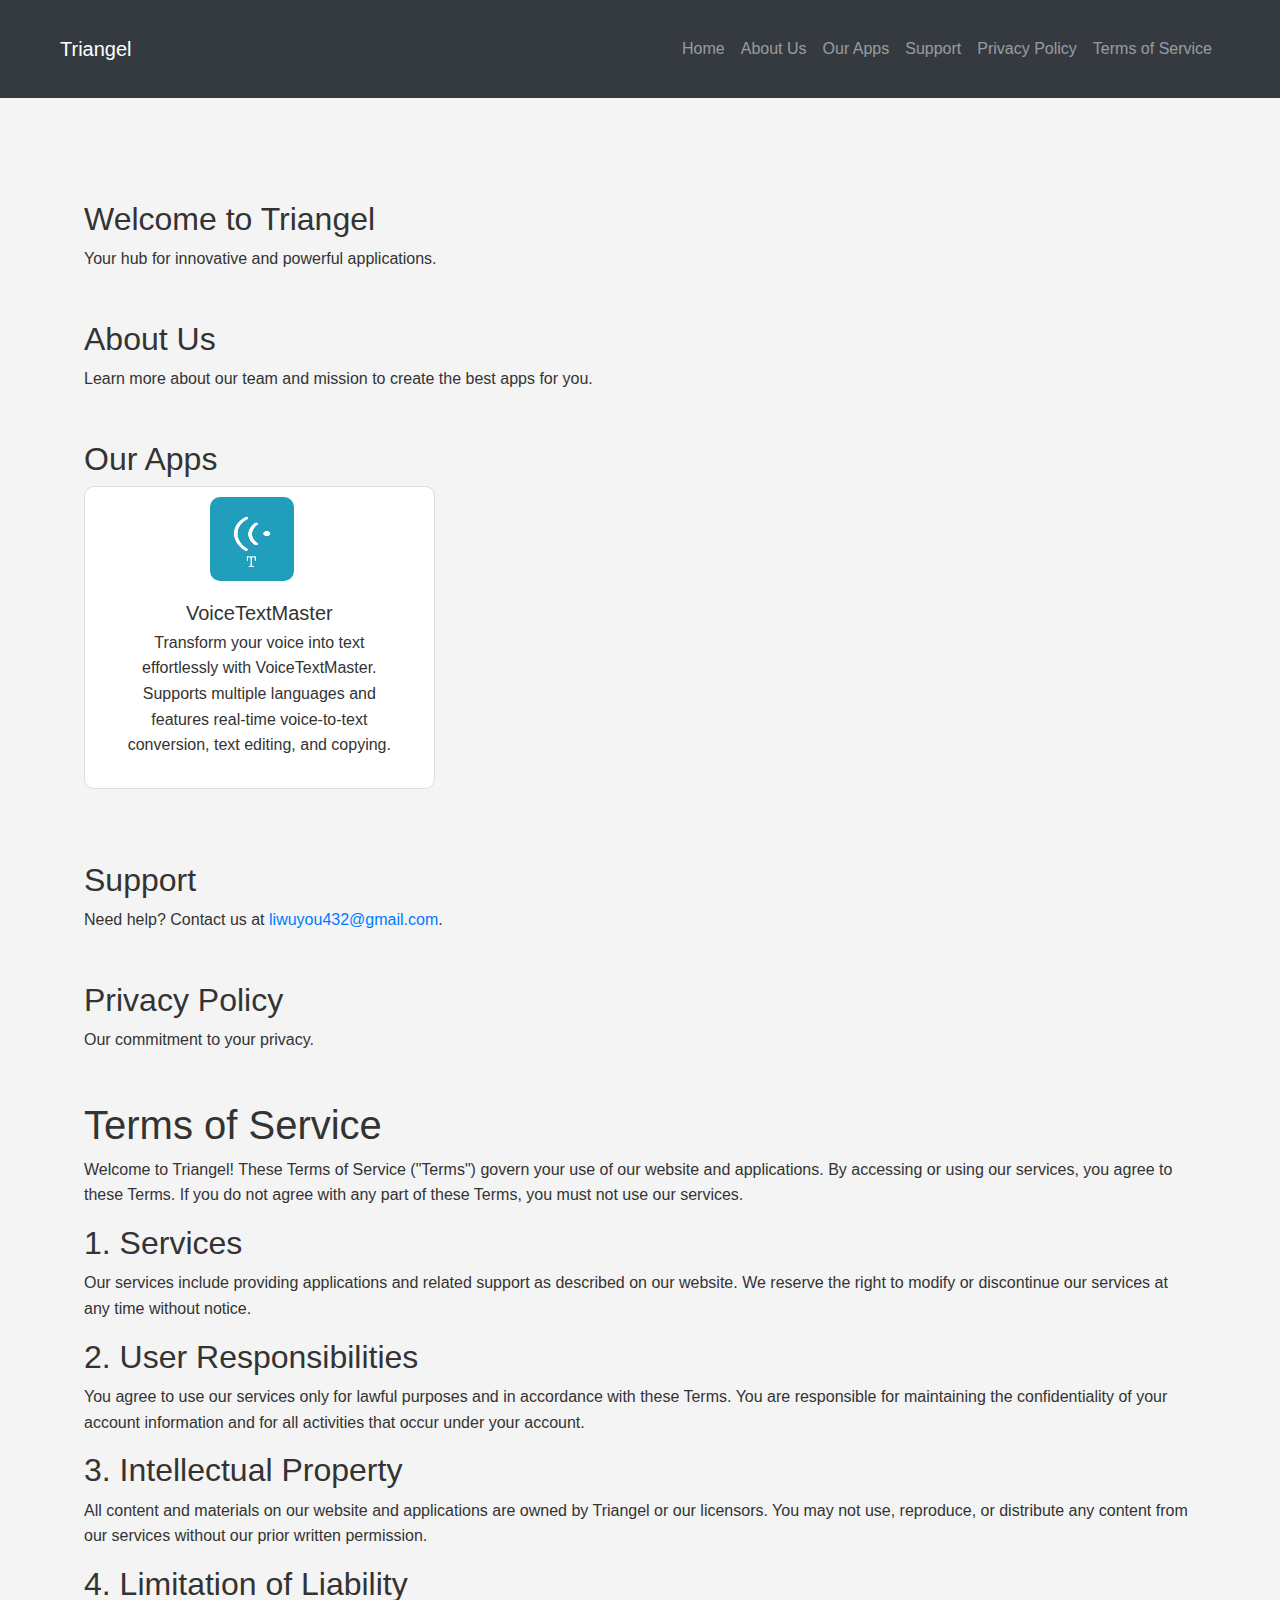
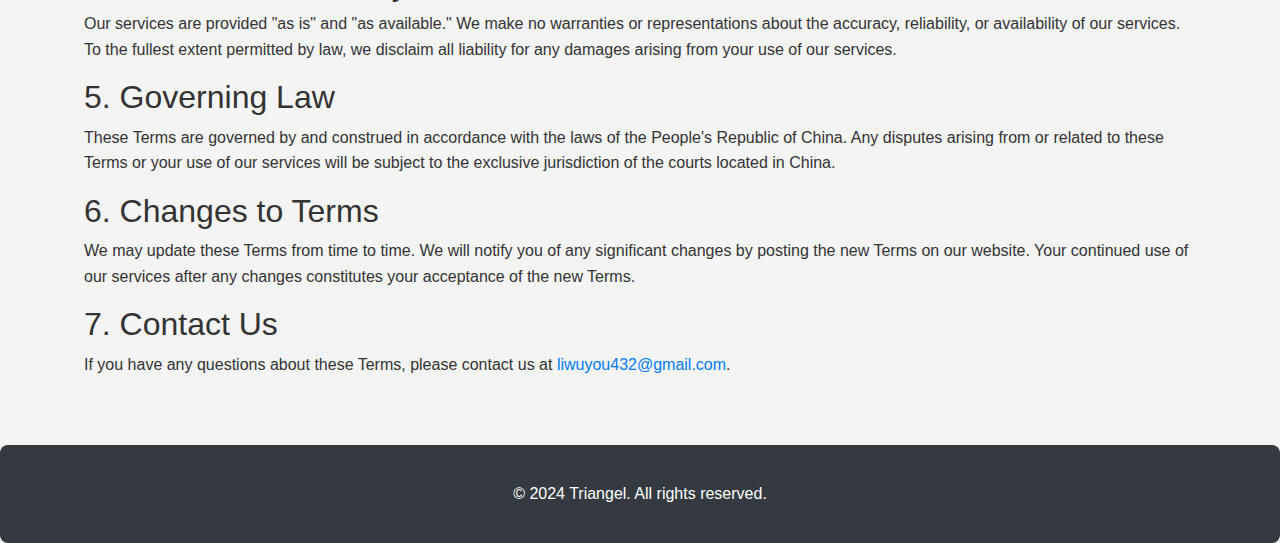
<file: index.html>
<!DOCTYPE html>
<html lang="en">
<head>
    <meta charset="UTF-8">
    <meta name="viewport" content="width=device-width, initial-scale=1.0">
    <title>Triangel</title>
    <link href="https://maxcdn.bootstrapcdn.com/bootstrap/4.5.2/css/bootstrap.min.css" rel="stylesheet">
    <link rel="stylesheet" href="styles.css">
</head>
<body>
    <nav class="navbar navbar-expand-lg navbar-dark bg-dark fixed-top">
        <div class="container">
            <a class="navbar-brand" href="#">Triangel</a>
            <button class="navbar-toggler" type="button" data-toggle="collapse" data-target="#navbarNav" aria-controls="navbarNav" aria-expanded="false" aria-label="Toggle navigation">
                <span class="navbar-toggler-icon"></span>
            </button>
            <div class="collapse navbar-collapse" id="navbarNav">
                <ul class="navbar-nav ml-auto">
                    <li class="nav-item"><a class="nav-link" href="#home">Home</a></li>
                    <li class="nav-item"><a class="nav-link" href="#about">About Us</a></li>
                    <li class="nav-item"><a class="nav-link" href="#apps">Our Apps</a></li>
                    <li class="nav-item"><a class="nav-link" href="#support">Support</a></li>
                    <li class="nav-item"><a class="nav-link" href="privacy-policy.html">Privacy Policy</a></li>
                    <li class="nav-item"><a class="nav-link" href="#terms">Terms of Service</a></li>
                </ul>
            </div>
        </div>
    </nav>

    <div class="container mt-5 pt-5">
        <section id="home" class="my-5">
            <h2>Welcome to Triangel</h2>
            <p>Your hub for innovative and powerful applications.</p>
        </section>
        <section id="about" class="my-5">
            <h2>About Us</h2>
            <p>Learn more about our team and mission to create the best apps for you.</p>
        </section>
        <section id="apps" class="my-5">
            <h2>Our Apps</h2>
            <div class="row">
                <div class="col-md-4">
                    <div class="card mb-4">
                        <img src="./voicetextmaster-icon.png" class="card-img-top" alt="VoiceTextMaster Icon">
                        <div class="card-body">
                            <h5 class="card-title">VoiceTextMaster</h5>
                            <p class="card-text">Transform your voice into text effortlessly with VoiceTextMaster. Supports multiple languages and features real-time voice-to-text conversion, text editing, and copying.</p>
                        </div>
                    </div>
                </div>
            </div>
        </section>                           
        <section id="support" class="my-5">
            <h2>Support</h2>
            <p>Need help? Contact us at <a href="mailto:liwuyou432@gmail.com">liwuyou432@gmail.com</a>.</p>
        </section>
        <section id="privacy" class="my-5">
            <h2>Privacy Policy</h2>
            <p>Our commitment to your privacy.</p>
        </section>
        <section id="terms" class="my-5">
            <!-- <div class="container mt-5 pt-5"> -->
                <h1>Terms of Service</h1>
                <p>Welcome to Triangel! These Terms of Service ("Terms") govern your use of our website and applications. By accessing or using our services, you agree to these Terms. If you do not agree with any part of these Terms, you must not use our services.</p>
        
                <h2>1. Services</h2>
                <p>Our services include providing applications and related support as described on our website. We reserve the right to modify or discontinue our services at any time without notice.</p>
        
                <h2>2. User Responsibilities</h2>
                <p>You agree to use our services only for lawful purposes and in accordance with these Terms. You are responsible for maintaining the confidentiality of your account information and for all activities that occur under your account.</p>
        
                <h2>3. Intellectual Property</h2>
                <p>All content and materials on our website and applications are owned by Triangel or our licensors. You may not use, reproduce, or distribute any content from our services without our prior written permission.</p>
        
                <h2>4. Limitation of Liability</h2>
                <p>Our services are provided "as is" and "as available." We make no warranties or representations about the accuracy, reliability, or availability of our services. To the fullest extent permitted by law, we disclaim all liability for any damages arising from your use of our services.</p>
        
                <h2>5. Governing Law</h2>
                <p>These Terms are governed by and construed in accordance with the laws of the People's Republic of China. Any disputes arising from or related to these Terms or your use of our services will be subject to the exclusive jurisdiction of the courts located in China.</p>
        
                <h2>6. Changes to Terms</h2>
                <p>We may update these Terms from time to time. We will notify you of any significant changes by posting the new Terms on our website. Your continued use of our services after any changes constitutes your acceptance of the new Terms.</p>
        
                <h2>7. Contact Us</h2>
                <p>If you have any questions about these Terms, please contact us at <a href="mailto:liwuyou432@gmail.com">liwuyou432@gmail.com</a>.</p>
            <!-- </div> -->
        </section>
    </div>

    <footer class="bg-dark text-white text-center py-3">
        <div class="container">
            <p>&copy; 2024 Triangel. All rights reserved.</p>
        </div>
    </footer>

    <script src="https://code.jquery.com/jquery-3.5.1.slim.min.js"></script>
    <script src="https://cdn.jsdelivr.net/npm/@popperjs/core@2.9.2/dist/umd/popper.min.js"></script>
    <script src="https://maxcdn.bootstrapcdn.com/bootstrap/4.5.2/js/bootstrap.min.js"></script>
</body>
</html>
</file>
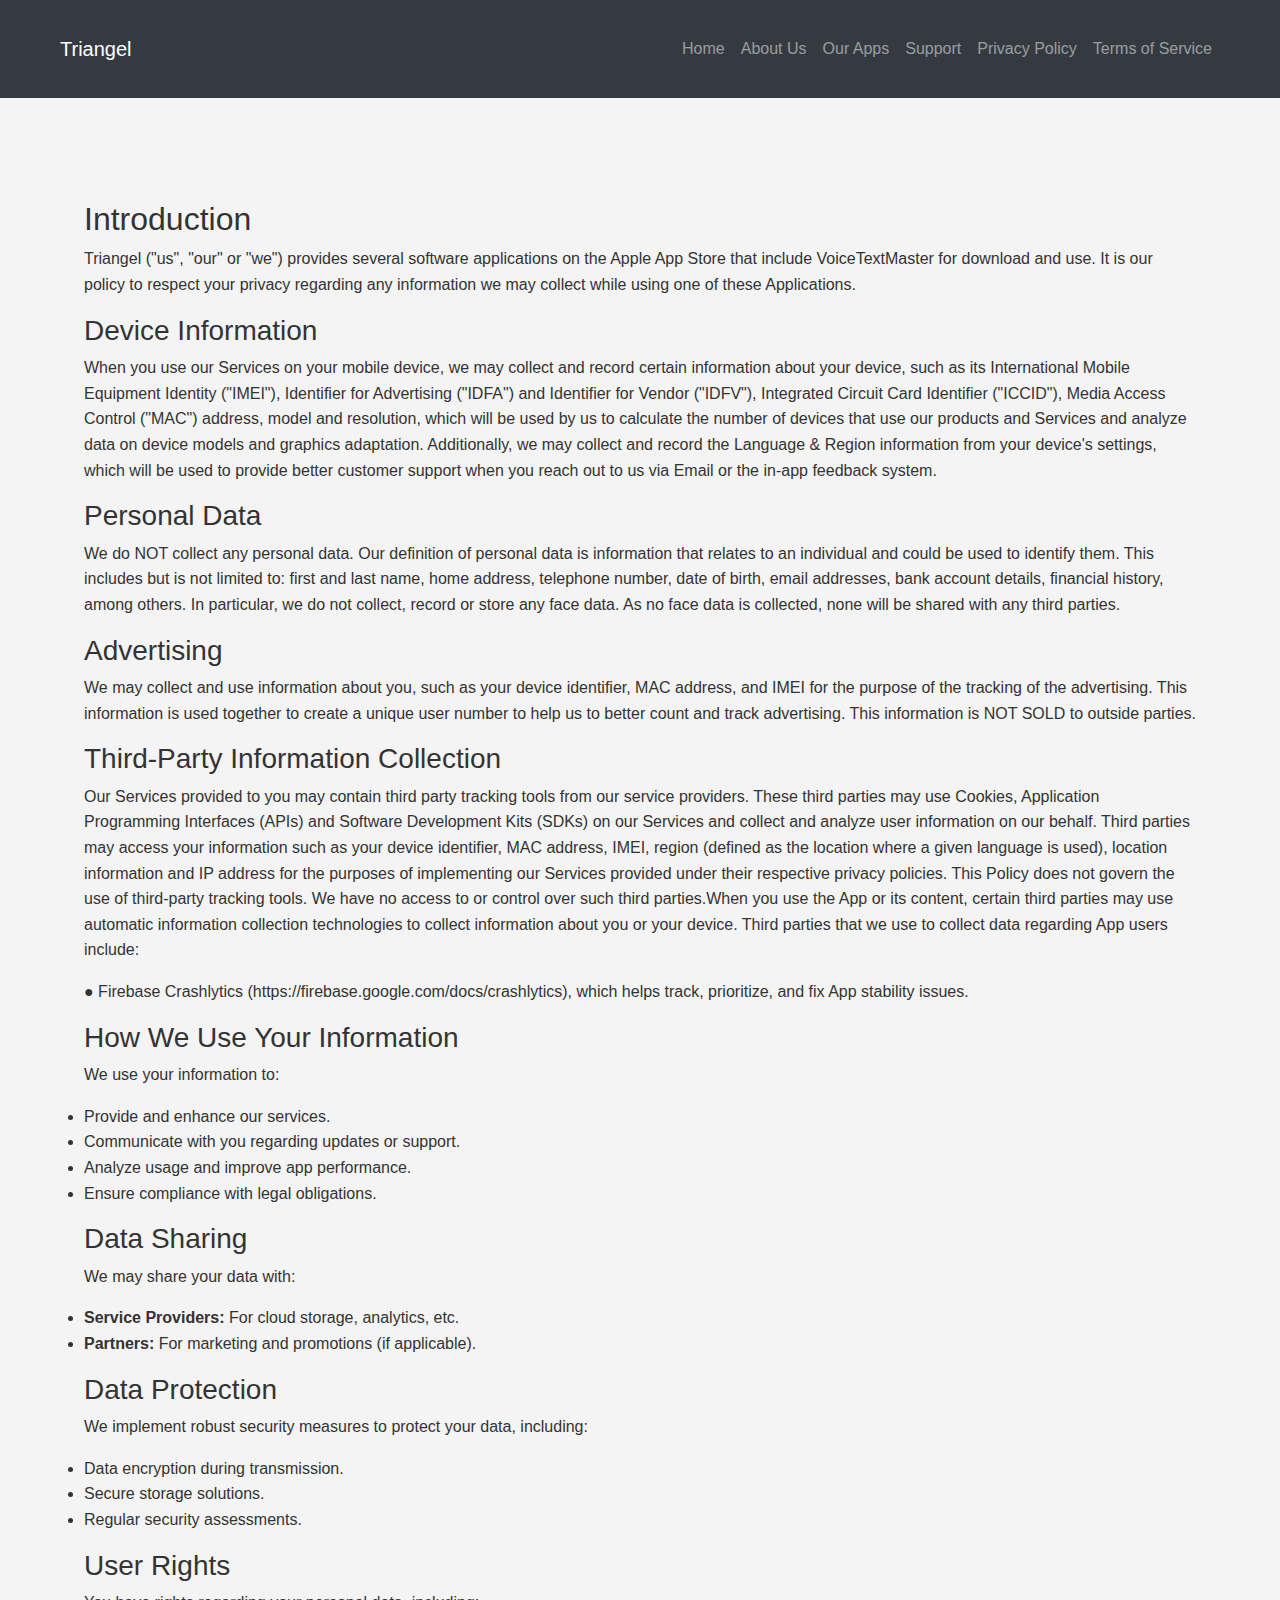
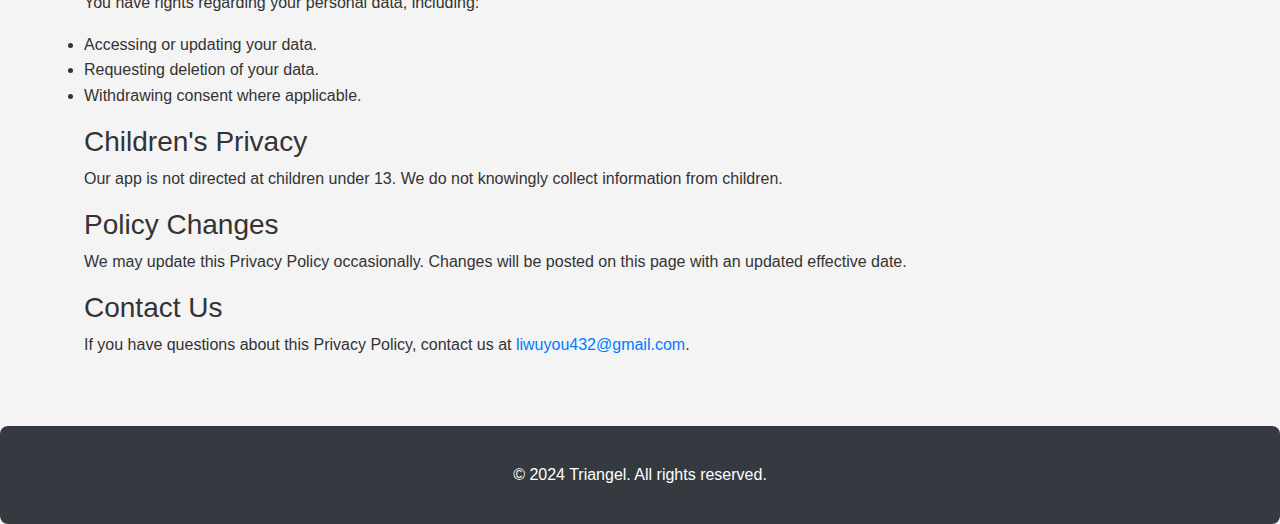
<file: privacy-policy.html>
<!DOCTYPE html>
<html lang="en">
<head>
    <meta charset="UTF-8">
    <meta name="viewport" content="width=device-width, initial-scale=1.0">
    <title>Privacy Policy - Triangel</title>
    <link href="https://maxcdn.bootstrapcdn.com/bootstrap/4.5.2/css/bootstrap.min.css" rel="stylesheet">
    <link rel="stylesheet" href="styles.css">
</head>
<body>
    <nav class="navbar navbar-expand-lg navbar-dark bg-dark fixed-top">
        <div class="container">
            <a class="navbar-brand" href="#">Triangel</a>
            <button class="navbar-toggler" type="button" data-toggle="collapse" data-target="#navbarNav" aria-controls="navbarNav" aria-expanded="false" aria-label="Toggle navigation">
                <span class="navbar-toggler-icon"></span>
            </button>
            <div class="collapse navbar-collapse" id="navbarNav">
                <ul class="navbar-nav ml-auto">
                    <li class="nav-item"><a class="nav-link" href="#home">Home</a></li>
                    <li class="nav-item"><a class="nav-link" href="#about">About Us</a></li>
                    <li class="nav-item"><a class="nav-link" href="#apps">Our Apps</a></li>
                    <li class="nav-item"><a class="nav-link" href="#support">Support</a></li>
                    <li class="nav-item"><a class="nav-link" href="privacy-policy.html">Privacy Policy</a></li>
                    <li class="nav-item"><a class="nav-link" href="#terms">Terms of Service</a></li>
                </ul>
            </div>
        </div>
    </nav>

    <div class="container mt-5 pt-5">
        <section id="privacy" class="my-5">
            <h2>Introduction</h2>
            <p>Triangel ("us", "our" or "we") provides several software applications on the Apple App Store that include VoiceTextMaster for download and use. It is our policy to respect your privacy regarding any information we may collect while using one of these Applications.</p>

            <h3>Device Information</h3>
            <p>When you use our Services on your mobile device, we may collect and record certain information about your device, such as its International Mobile  Equipment Identity ("IMEI"), Identifier for Advertising ("IDFA") and  Identifier for Vendor ("IDFV"), Integrated Circuit Card Identifier  ("ICCID"), Media Access Control ("MAC") address, model and resolution,  which will be used by us to calculate the number of devices that use our  products and Services and analyze data on device models and graphics  adaptation. Additionally, we may collect and record the Language &  Region information from your device's settings, which will be used to  provide better customer support when you reach out to us via Email or  the in-app feedback system.</p>

            <h3>Personal Data</h3>
            <p>We do NOT collect any personal data. Our definition of personal data is information that relates to an individual and could be used to identify them. This includes but is not limited to: first and last name, home address, telephone number, date of birth, email addresses, bank account details, financial history, among others. In particular, we do not  collect, record or store any face data. As no face data is collected,  none will be shared with any third parties.</p>

            <h3>Advertising</h3>
            <p>We may collect and use information about you, such as your device identifier, MAC address, and IMEI for the purpose of the tracking of the advertising. This information is used together to create a unique user  number to help us to better count and track advertising. This  information is NOT SOLD to outside parties.</p>

            <h3>Third-Party Information Collection</h3>
            <p>Our Services provided to you may contain third party tracking tools from  our service providers. These third parties may use Cookies, Application  Programming Interfaces (APIs) and Software Development Kits (SDKs) on  our Services and collect and analyze user information on our behalf.  Third parties may access your information such as your device  identifier, MAC address, IMEI, region (defined as the location where a  given language is used), location information and IP address for the  purposes of implementing our Services provided under their respective  privacy policies. This Policy does not govern the use of third-party  tracking tools. We have no access to or control over such third  parties.When you use the App or its content, certain third parties may  use automatic information collection technologies to collect information  about you or your device. Third parties that we use to collect data  regarding App users include:</p>
            <p>  ● Firebase Crashlytics (https://firebase.google.com/docs/crashlytics), which helps track, prioritize, and fix App stability issues. </p>

            <h3>How We Use Your Information</h3>
            <p>We use your information to:</p>
            <ul>
                <li>Provide and enhance our services.</li>
                <li>Communicate with you regarding updates or support.</li>
                <li>Analyze usage and improve app performance.</li>
                <li>Ensure compliance with legal obligations.</li>
            </ul>

            <h3>Data Sharing</h3>
            <p>We may share your data with:</p>
            <ul>
                <li><strong>Service Providers:</strong> For cloud storage, analytics, etc.</li>
                <li><strong>Partners:</strong> For marketing and promotions (if applicable).</li>
            </ul>

            <h3>Data Protection</h3>
            <p>We implement robust security measures to protect your data, including:</p>
            <ul>
                <li>Data encryption during transmission.</li>
                <li>Secure storage solutions.</li>
                <li>Regular security assessments.</li>
            </ul>

            <h3>User Rights</h3>
            <p>You have rights regarding your personal data, including:</p>
            <ul>
                <li>Accessing or updating your data.</li>
                <li>Requesting deletion of your data.</li>
                <li>Withdrawing consent where applicable.</li>
            </ul>

            <h3>Children's Privacy</h3>
            <p>Our app is not directed at children under 13. We do not knowingly collect information from children.</p>

            <h3>Policy Changes</h3>
            <p>We may update this Privacy Policy occasionally. Changes will be posted on this page with an updated effective date.</p>

            <h3>Contact Us</h3>
            <p>If you have questions about this Privacy Policy, contact us at <a href="mailto:liwuyou432@gmail.com">liwuyou432@gmail.com</a>.</p>
        </section>
    </div>

    <footer class="bg-dark text-white text-center py-3">
        <div class="container">
            <p>&copy; 2024 Triangel. All rights reserved.</p>
        </div>
    </footer>

    <script src="https://code.jquery.com/jquery-3.5.1.slim.min.js"></script>
    <script src="https://cdn.jsdelivr.net/npm/@popperjs/core@2.9.2/dist/umd/popper.min.js"></script>
    <script src="https://maxcdn.bootstrapcdn.com/bootstrap/4.5.2/js/bootstrap.min.js"></script>
</body>
</html>
</file>
<file: styles.css>
/* Basic reset */
* {
    margin: 0;
    padding: 0;
    box-sizing: border-box;
}

/* Body styling */
body {
    font-family: 'Arial', sans-serif;
    line-height: 1.6;
    color: #333;
    background-color: #f4f4f4;
    display: flex;
    flex-direction: column;
    min-height: 100vh;
    padding-top: 56px; /* Height of the fixed navbar */
}

/* Container */
.container {
    width: 90%;
    max-width: 1200px;
    margin: 0 auto;
    padding: 20px;
    flex: 1;
}

/* Header styling */
header {
    background: #333;
    color: #fff;
    padding: 10px 0;
}

header h1 {
    margin-left: 20px;
}

header nav {
    margin-right: 20px;
}

header ul {
    list-style: none;
    padding: 0;
}

header ul li {
    display: inline;
    margin: 0 10px;
}

header ul li a {
    color: #fff;
    text-decoration: none;
}

header ul li a:hover {
    text-decoration: underline;
}

/* Main content */
main {
    background: #fff;
    padding: 20px;
    margin-top: 20px;
    border-radius: 8px;
    box-shadow: 0 0 10px rgba(0, 0, 0, 0.1);
}

main h2 {
    margin-bottom: 20px;
    color: #333;
}

main p {
    margin-bottom: 20px;
    line-height: 1.6;
}

/* Articles */
article {
    margin-bottom: 20px;
    padding: 10px;
    background: #e9e9e9;
    border-radius: 5px;
}

article h3 {
    margin-bottom: 10px;
}

article p {
    margin-bottom: 10px;
}

article a {
    color: #007bff;
    text-decoration: none;
}

article a:hover {
    text-decoration: underline;
}

/* Footer */
footer {
    background: #333;
    color: #fff;
    text-align: center;
    padding: 10px 0;
    margin-top: auto;
    border-radius: 8px;
}

footer p {
    margin: 0;
}

/* Media Queries for Responsiveness */
@media (max-width: 768px) {
    header h1 {
        font-size: 1.5rem;
    }

    header ul li {
        display: block;
        margin: 10px 0;
    }

    .container {
        width: 95%;
    }
}

.card {
    display: flex;
    align-items: center; /* 垂直居中对齐 */
    padding: 10px;
    border: 1px solid #ddd;
    border-radius: 10px;
    background-color: #fff;
    margin-bottom: 15px;
    justify-content: center; /* 水平居中对齐 */
}

.card-img-top {
    width: 83.5px; /* 图标宽度 */
    height: 83.5px; /* 图标高度 */
    border-radius: 10px; /* 圆角大小 */
    object-fit: cover; /* 确保图标填充整个区域 */
    margin-right: 15px; /* 图标与文字之间的间距 */
}

.card-body {
    text-align: center; /* 使文本在卡片内居中 */
}

.card-title {
    margin: 0; /* 去除标题的外边距 */
}

.card-text {
    margin-top: 5px; /* 文字上方的间距 */
}
</file>
